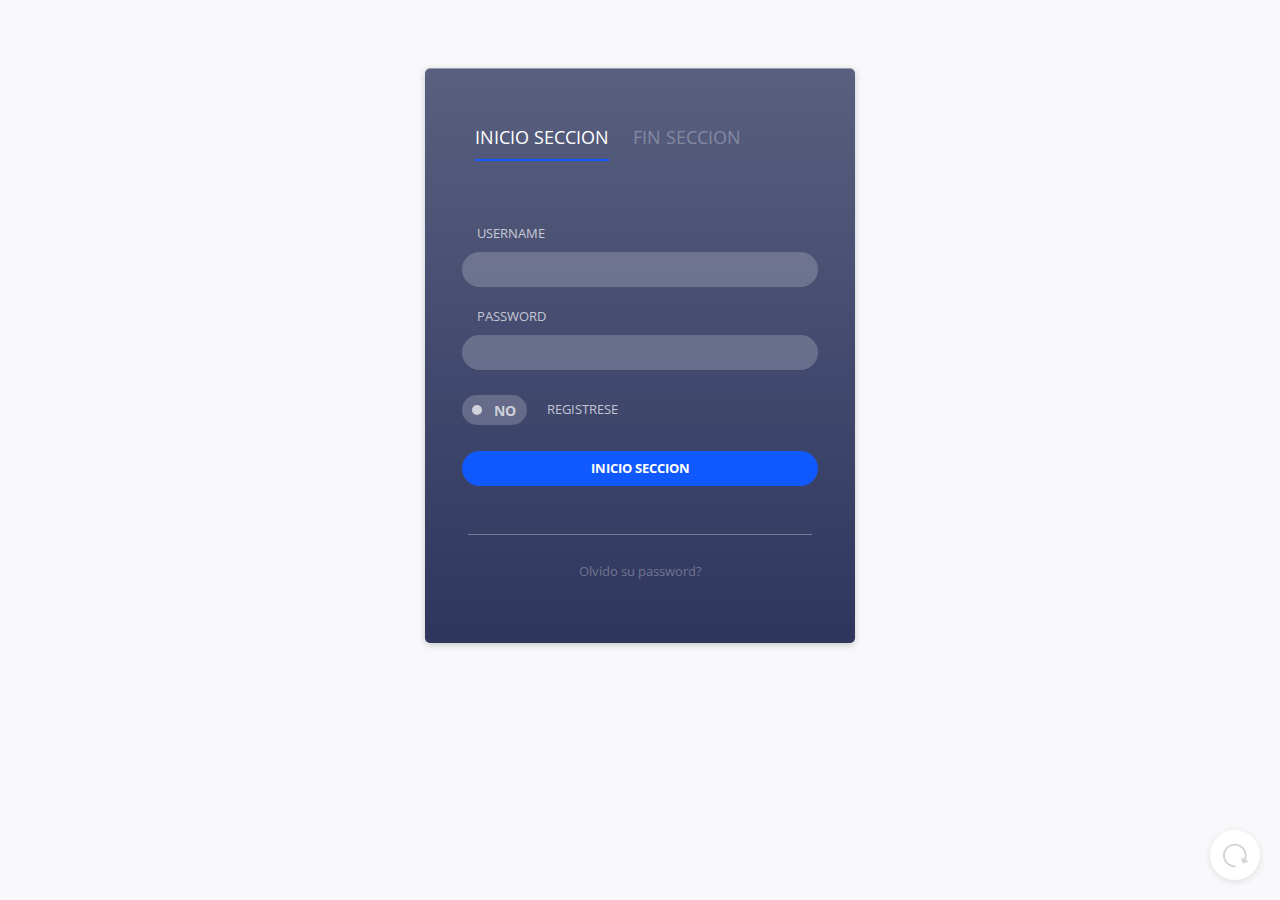
<file: Login.html>
<!doctype html>
<html lang="en">
  <head>
    <!-- Required meta tags -->
    <meta charset="utf-8">
    <meta name="viewport" content="width=device-width, initial-scale=1">

    <!-- Bootstrap CSS -->
    <link href="https://cdn.jsdelivr.net/npm/bootstrap@5.1.3/dist/css/bootstrap.min.css" rel="stylesheet" integrity="sha384-1BmE4kWBq78iYhFldvKuhfTAU6auU8tT94WrHftjDbrCEXSU1oBoqyl2QvZ6jIW3" crossorigin="anonymous">
    <link href='https://fonts.googleapis.com/css?family=Open+Sans:400,300,700' rel='stylesheet' type='text/css'>
    <link rel="stylesheet" href="css/inicio.css">
    <title>Inicio</title>
    <script type="text/javascript">window.$crisp=[];window.CRISP_WEBSITE_ID="68d13738-b374-4aa2-95f0-bcb909b188f7";(function(){d=document;s=d.createElement("script");s.src="https://client.crisp.chat/l.js";s.async=1;d.getElementsByTagName("head")[0].appendChild(s);})();</script>	
  </head>
  <body>
      <div class="container">
      <div class="frame">
        <div class="nav">
          <ul class="links">
            <li class="signin-active"><a class="btn">Inicio Seccion</a></li>
            <li class="signup-inactive"><a class="btn">Fin Seccion</a></li>
          </ul>
        </div>
        <div ng-app ng-init="checked = false">
            <form class="form-signin" action="" method="post" name="form">
              <label for="username">Username</label>
              <input class="form-styling" type="text" name="username" placeholder=""/>
              <label for="password">Password</label>
              <input class="form-styling" type="text" name="password" placeholder=""/>
              <input type="checkbox" id="checkbox"/>
              <label for="checkbox" ><span class="ui"></span>Registrese</label>
              <div class="btn-animate">
                <a class="btn-signin">Inicio Seccion</a>
              </div>
            </form>
            
            <form class="form-signup" action="" method="post" name="form">
              <label for="fullname">Nombre Completos</label>
              <input class="form-styling" type="text" name="fullname" placeholder=""/>
              <label for="email">Email</label>
              <input class="form-styling" type="text" name="email" placeholder=""/>
              <label for="password">Password</label>
              <input class="form-styling" type="text" name="password" placeholder=""/>
              <label for="confirmpassword">Confirm password</label>
              <input class="form-styling" type="text" name="confirmpassword" placeholder=""/>
              <a ng-click="checked = !checked" class="btn-signup">Sign Up</a>
            </form>
          
                <div  class="success">
                  <svg width="270" height="270" xmlns="http://www.w3.org/2000/svg" xmlns:xlink="http://www.w3.org/1999/xlink" x="0px" y="0px"
                     viewBox="0 0 60 60" id="check" ng-class="checked ? 'checked' : ''">
                     <path fill="#ffffff" d="M40.61,23.03L26.67,36.97L13.495,23.788c-1.146-1.147-1.359-2.936-0.504-4.314
                      c3.894-6.28,11.169-10.243,19.283-9.348c9.258,1.021,16.694,8.542,17.622,17.81c1.232,12.295-8.683,22.607-20.849,22.042
                      c-9.9-0.46-18.128-8.344-18.972-18.218c-0.292-3.416,0.276-6.673,1.51-9.578"></path> />
                    <div class="successtext">
                       <p> 
                        Gracias por registrarte! Revise su correo electrónico para confirmarlo.</p>
                    </div>
                </div>
        </div>
          
          <div class="forgot">
            <a href="#">Olvido su password?</a>
          </div>
          
          <div>
            <div class="cover-photo"></div>
            <div class="profile-photo"></div>
            <h1 class="welcome">Bienvenidos!</h1>
            <a class="btn-goback" value="Refresh" onClick="history.go()">Go back</a>
          </div>
      </div>
        
      <a id="refresh" value="Refresh" onClick="history.go()">
        <svg class="refreshicon"   version="1.1" id="Capa_1"  xmlns="http://www.w3.org/2000/svg" xmlns:xlink="http://www.w3.org/1999/xlink" x="0px" y="0px"
             width="25px" height="25px" viewBox="0 0 322.447 322.447" style="enable-background:new 0 0 322.447 322.447;"
             xml:space="preserve">
             <path  d="M321.832,230.327c-2.133-6.565-9.184-10.154-15.75-8.025l-16.254,5.281C299.785,206.991,305,184.347,305,161.224
                    c0-84.089-68.41-152.5-152.5-152.5C68.411,8.724,0,77.135,0,161.224s68.411,152.5,152.5,152.5c6.903,0,12.5-5.597,12.5-12.5
                    c0-6.902-5.597-12.5-12.5-12.5c-70.304,0-127.5-57.195-127.5-127.5c0-70.304,57.196-127.5,127.5-127.5
                    c70.305,0,127.5,57.196,127.5,127.5c0,19.372-4.371,38.337-12.723,55.568l-5.553-17.096c-2.133-6.564-9.186-10.156-15.75-8.025
                    c-6.566,2.134-10.16,9.186-8.027,15.751l14.74,45.368c1.715,5.283,6.615,8.642,11.885,8.642c1.279,0,2.582-0.198,3.865-0.614
                    l45.369-14.738C320.371,243.946,323.965,236.895,321.832,230.327z"/>
        </svg>
      </a>
    </div>
    
    <!-- Optional JavaScript; choose one of the two! -->

    <!-- Option 1: Bootstrap Bundle with Popper -->
    <script src="https://cdn.jsdelivr.net/npm/bootstrap@5.1.3/dist/js/bootstrap.bundle.min.js" integrity="sha384-ka7Sk0Gln4gmtz2MlQnikT1wXgYsOg+OMhuP+IlRH9sENBO0LRn5q+8nbTov4+1p" crossorigin="anonymous"></script>

    <!-- Option 2: Separate Popper and Bootstrap JS -->
    <!--
    <script src="https://cdn.jsdelivr.net/npm/@popperjs/core@2.10.2/dist/umd/popper.min.js" integrity="sha384-7+zCNj/IqJ95wo16oMtfsKbZ9ccEh31eOz1HGyDuCQ6wgnyJNSYdrPa03rtR1zdB" crossorigin="anonymous"></script>
    <script src="https://cdn.jsdelivr.net/npm/bootstrap@5.1.3/dist/js/bootstrap.min.js" integrity="sha384-QJHtvGhmr9XOIpI6YVutG+2QOK9T+ZnN4kzFN1RtK3zEFEIsxhlmWl5/YESvpZ13" crossorigin="anonymous"></script>
    -->
  </body>
</html>
</file>
<file: css/inicio.css>
html, body * { box-sizing: border-box; font-family: 'Open Sans', sans-serif; }

body {
  background:
    linear-gradient(
    rgba(246,247,249,0.8),
    rgba(246,247,249,0.8)),
    url(https://dl.dropboxusercontent.com/u/22006283/preview/codepen/sky-clouds-cloudy-mountain.jpg) no-repeat center center fixed;
  background-size: cover;
}

.container {
  width: 100%;
  padding-top: 60px;
  padding-bottom: 100px;
}

.frame {
  height: 575px;
  width: 430px;
  background:
    linear-gradient(
    rgba(35,43,85,0.75),
    rgba(35,43,85,0.95)),
    url(https://dl.dropboxusercontent.com/u/22006283/preview/codepen/clouds-cloudy-forest-mountain.jpg) no-repeat center center;
  background-size: cover;
  margin-left: auto;
  margin-right: auto;
  border-top: solid 1px rgba(255,255,255,.5);
  border-radius: 5px;
  box-shadow: 0px 2px 7px rgba(0,0,0,0.2);
  overflow: hidden;
  transition: all .5s ease;
}

.frame-long {
  height: 615px;
}

.frame-short {
  height: 400px;
  margin-top: 50px;
  box-shadow: 0px 2px 7px rgba(0,0,0,0.1);
}

.nav {
  width: 100%;
  height: 100px;
  padding-top: 40px;
  opacity: 1;
  transition: all .5s ease;
}

.nav-up {
  transform: translateY(-100px);
  opacity: 0;
}

li {
  padding-left: 10px;
  font-size: 18px;
  display: inline;
  text-align: left;
  text-transform: uppercase;
  padding-right: 10px;
  color: #ffffff;
}

.signin-active a {
  padding-bottom: 10px;
  color: #ffffff;
  text-decoration: none;
  border-bottom: solid 2px #1059FF;
  transition: all .25s ease;
  cursor: pointer;
}

.signin-inactive a {
  padding-bottom: 0;
  color: rgba(255,255,255,.3);
  text-decoration: none;
  border-bottom: none;
  cursor: pointer;
}

.signup-active a {
  cursor: pointer;
  color: #ffffff;
  text-decoration: none;
  border-bottom: solid 2px #1059FF;
  padding-bottom: 10px;
}

.signup-inactive a {
  cursor: pointer;
  color: rgba(255,255,255,.3);
  text-decoration: none;
  transition: all .25s ease;
}

.form-signin {
  width: 430px;
  height: 375px;
	font-size: 16px;
	font-weight: 300;
  padding-left: 37px;
  padding-right: 37px;
  padding-top: 55px;
  transition: opacity .5s ease, transform .5s ease;
}

.form-signin-left {
  transform: translateX(-400px);
  opacity: .0;
}

.form-signup {
  width: 430px;
  height: 375px;
	font-size: 16px;
	font-weight: 300;
  padding-left: 37px;
  padding-right: 37px;
  padding-top: 55px;
  position: relative;
  top: -375px;
  left: 400px;
  opacity: 0;
  transition: all .5s ease;
}

.form-signup-left {
  transform: translateX(-399px);
  opacity: 1;
}

.form-signup-down {
  top: 0px;
  opacity: 0;
}

.success {
  width: 80%;
  height: 150px;
  text-align: center;
  position: relative;
  top: -890px;
  left: 450px;
  opacity: .0;
  transition: all .8s .4s ease;
}

.success-left {
  transform: translateX(-406px);
  opacity: 1;
}

.successtext {
  color: #ffffff;
	font-size: 16px;
	font-weight: 300;
  margin-top: -35px;
  padding-left: 37px;
  padding-right: 37px;
}

#check path {
    stroke: #ffffff;
    stroke-linecap:round;
    stroke-linejoin:round;
    stroke-width: .85px;
    stroke-dasharray: 60px 300px;
    stroke-dashoffset: -166px;
    fill: rgba(255,255,255,.0);
    transition: stroke-dashoffset 2s ease .5s, fill 1.5s ease 1.0s;
}

#check.checked path {
    stroke-dashoffset: 33px;
    fill: rgba(255,255,255,.03);
}

.form-signin input, .form-signup input {
  color: #ffffff;
  font-size: 13px;
}

.form-styling {
  width: 100%;
  height: 35px;
	padding-left: 15px;
	border: none;
	border-radius: 20px;
  margin-bottom: 20px;
  background: rgba(255,255,255,.2);
}

label {
  font-weight: 400;
  text-transform: uppercase;
  font-size: 13px;
  padding-left: 15px;
  padding-bottom: 10px;
  color: rgba(255,255,255,.7);
  display: block;
}

:focus {outline: none;
}

.form-signin input:focus, textarea:focus, .form-signup input:focus, textarea:focus {
    background: rgba(255,255,255,.3);
    border: none; 
    padding-right: 40px;
    transition: background .5s ease;
 }

[type="checkbox"]:not(:checked),
[type="checkbox"]:checked {
  position: absolute;
  display: none;
}

[type="checkbox"]:not(:checked) + label,
[type="checkbox"]:checked + label {
  position: relative;
  padding-left: 85px;
  padding-top: 2px;
  cursor: pointer;
  margin-top: 8px;
}

[type="checkbox"]:not(:checked) + label:before,
[type="checkbox"]:checked + label:before,
[type="checkbox"]:not(:checked) + label:after,
[type="checkbox"]:checked + label:after {
  content: '';
  position: absolute;
}

[type="checkbox"]:not(:checked) + label:before,
[type="checkbox"]:checked + label:before {
  width: 65px; 
  height: 30px;
  background: rgba(255,255,255,.2);
  border-radius: 15px;
  left: 0; 
  top: -3px;
  transition: all .2s ease;
}

[type="checkbox"]:not(:checked) + label:after,
[type="checkbox"]:checked + label:after {
  width: 10px; 
  height: 10px;
  background: rgba(255,255,255,.7);
  border-radius: 50%;
  top: 7px; 
  left: 10px;
  transition: all .2s ease;
}

/* on checked */
[type="checkbox"]:checked + label:before {
  background: #0F4FE6; 
}

[type="checkbox"]:checked + label:after {
  background: #ffffff;
  top: 7px; 
  left: 45px;
}

[type="checkbox"]:checked + label .ui,
[type="checkbox"]:not(:checked) + label .ui:before,
[type="checkbox"]:checked + label .ui:after {
  position: absolute;
  left: 6px;
  width: 65px;
  border-radius: 15px;
  font-size: 14px;
  font-weight: bold;
  line-height: 22px;
  transition: all .2s ease;
}

[type="checkbox"]:not(:checked) + label .ui:before {
  content: "no";
  left: 32px;
  color: rgba(255,255,255,.7);
}

[type="checkbox"]:checked + label .ui:after {
  content: "yes";
  color: #ffffff;
}

[type="checkbox"]:focus + label:before {
  box-sizing: border-box;
  margin-top: -1px;
}

.btn-signup {
  float: left;
  font-weight: 700;
  text-transform: uppercase;
  font-size: 13px;
  text-align: center;
  color: #ffffff;
  padding-top: 8px;
  width: 100%;
  height: 35px;
	border: none;
	border-radius: 20px;
  margin-top: 23px;
  background-color: #1059FF;
}

.btn-signin {
  float: left;
  padding-top: 8px;
  width: 100%;
  height: 35px;
	border: none;
	border-radius: 20px;
  margin-top: -8px;
}

.btn-animate {
  float: left;
  font-weight: 700;
  text-transform: uppercase;
  font-size: 13px;
  text-align: center;
  color: rgba(255,255,255, 1);
  padding-top: 8px;
  width: 100%;
  height: 35px;
	border: none;
	border-radius: 20px;
  margin-top: 23px;
  background-color: rgba(16,89,255, 1);
  left: 0px;
  top: 0px;
  transition: all .5s ease, top .5s ease .5s, height .5s ease .5s, background-color .5s ease .75s; 
}

.btn-animate-grow {
  width: 130%;
  height: 625px;
  position: relative;
  left: -55px;
  top: -420px;
  color: rgba(255,255,255,0);
  background-color: rgba(255,255,255,1);
}

a.btn-signup:hover, a.btn-signin:hover {
    cursor: pointer; 
    background-color: #0F4FE6;
    transition: background-color .5s; 
}

.forgot {
  height: 100px;
  width: 80%;
  margin-left: auto;
  margin-right: auto;
  text-align: center;
  padding-top: 24px;
  margin-top: -535px;
  border-top: solid 1px rgba(255,255,255,.3);
  transition: all 0.5s ease;
}

.forgot-left {
  transform: translateX(-400px);
  opacity: 0;
}

.forgot-fade {
  opacity: 0;
}

.forgot a {
  color: rgba(255,255,255,.3);
  font-weight: 400;
  font-size: 13px;
  text-decoration: none;
}

.welcome {
  width: 100%;
  height: 50px;
  position: relative;
  color: rgba(35,43,85,0.75);
  opacity: 0;
  transition: transform 1.5s ease .25s, opacity .1s ease 1s;
}

.welcome-left {
  transform: translateY(-780px);
  opacity: 1; 
}

.cover-photo {
  height: 150px;
  position: relative;
  left: 0px;  top: -900px;
  background:
    linear-gradient(
    rgba(35,43,85,0.75),
    rgba(35,43,85,0.95)),
    url(https://dl.dropboxusercontent.com/u/22006283/preview/codepen/landscape-nature-man-person.jpeg);
  background-size: cover;
  opacity: 0;
  transition: all 1.5s ease 0.55s;
}

.cover-photo-down {
  top: -575px;
  opacity: 1;
}

.profile-photo {
  height: 125px;
  width: 125px;
  position: relative;
  border-radius: 70px;
  left: 155px;
  top: -1000px;
  background: url(https://dl.dropboxusercontent.com/u/22006283/preview/codepen/nature-water-rocks-hiking.jpg);
  background-size: 100% 135%;
  background-position: 100% 100%;
  opacity: 0;
  transition: top 1.5s ease 0.35s, opacity .75s ease .5s;
  border: solid 3px #ffffff;
}

.profile-photo-down {
  top: -636px;
  opacity: 1;
}

h1 {
  color: #ffffff;
  font-size: 35px;
	font-weight: 300;
  text-align: center;
}

.btn-goback {
  position: relative;
  margin-right: auto;
  top: -400px;
  float: left;
  padding: 8px;
  width: 83%;
  margin-left: 37px;
  margin-right: 37px;
  height: 35px;
	border-radius: 20px;
  font-weight: 700;
  text-transform: uppercase;
  font-size: 13px;
  text-align: center;
  color: #1059FF;
  margin-top: -8px;
  border: solid 1px #1059FF;
  opacity: 0;
  transition: top 1.5s ease 0.35s, opacity .75s ease .5s;
}

.btn-goback-up {
  top: -1080px;
  opacity: 1;
}

a.btn-goback:hover {
    cursor: pointer; 
    background-color: #0F4FE6;
    transition: all .5s; 
    color: #ffffff;
}

/* refresh button styling */
#refresh {
    position: fixed;
    bottom: 20px;
    right: 20px; 
    background-color: #ffffff;
    width: 50px;
    height: 50px;
    border-radius: 25px;
    box-shadow: 0px 2px 7px rgba(0,0,0,0.1);
    padding: 13px 0 0 13px;
}

.refreshicon {
    fill: #d3d3d3;
    transform: rotate(0deg);
    transition: fill .25s ease, transform .25s ease;
}

.refreshicon:hover {
  cursor: pointer;
  fill: #1059FF;
  transform: rotate(180deg);
}
</file>
